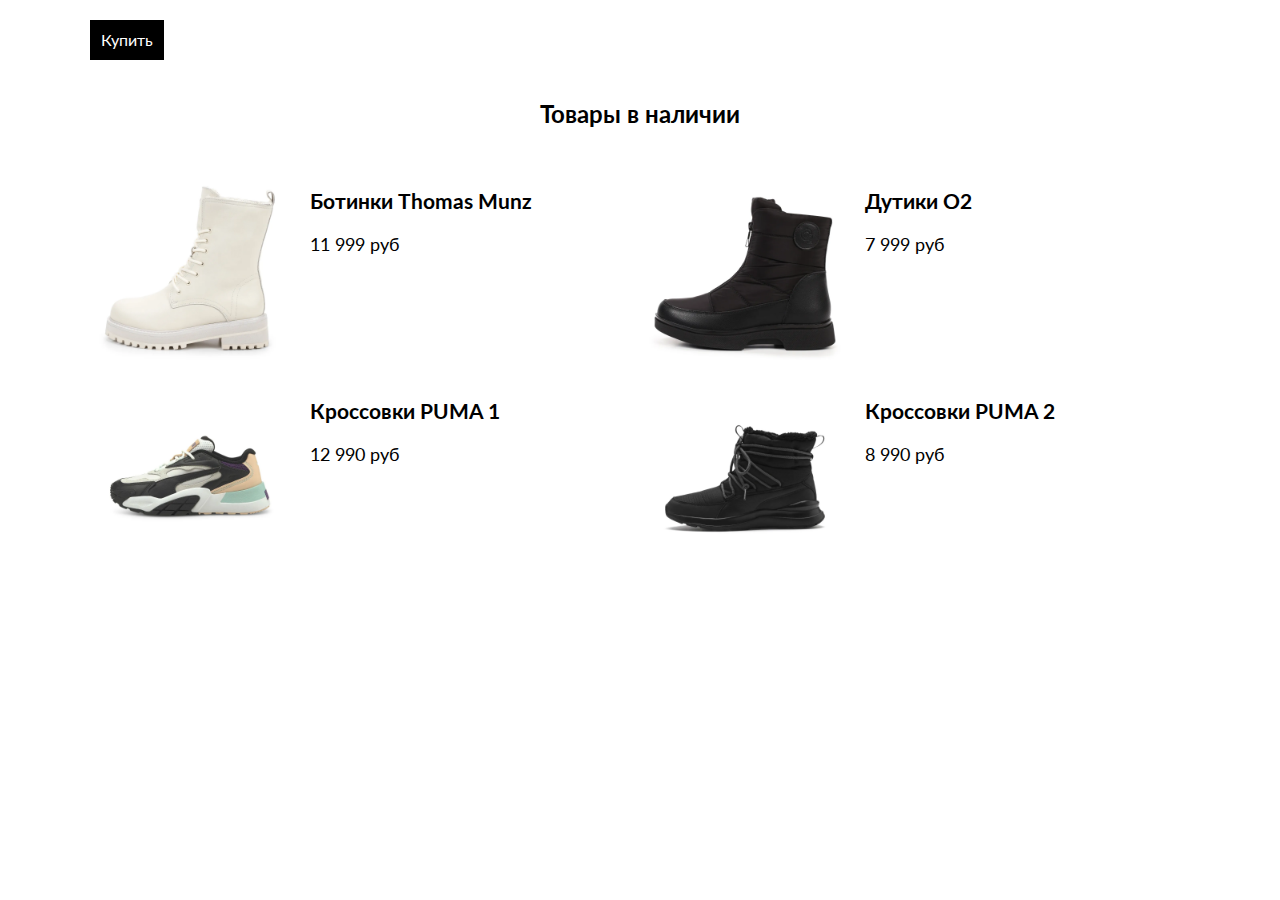
<file: index.html>
<!DOCTYPE html>
<html lang="en">
  <head>
    <meta charset="UTF-8" />
    <meta http-equiv="X-UA-Compatible" content="IE=edge" />
    <meta name="viewport" content="width=device-width, initial-scale=1.0" />

    <link rel="stylesheet" href="./normalize.css" />
    <link rel="stylesheet" href="./style.css" />

    <title>Webbooster Shop</title>

    <!-- Yandex.Metrika counter -->
    <script type="text/javascript">
      (function (m, e, t, r, i, k, a) {
        m[i] =
          m[i] ||
          function () {
            (m[i].a = m[i].a || []).push(arguments);
          };
        m[i].l = 1 * new Date();
        for (var j = 0; j < document.scripts.length; j++) {
          if (document.scripts[j].src === r) {
            return;
          }
        }
        (k = e.createElement(t)),
          (a = e.getElementsByTagName(t)[0]),
          (k.async = 1),
          (k.src = r),
          a.parentNode.insertBefore(k, a);
      })(
        window,
        document,
        'script',
        'https://mc.yandex.ru/metrika/tag.js',
        'ym'
      );

      ym(91099844, 'init', {
        clickmap: true,
        trackLinks: true,
        accurateTrackBounce: true,
      });
    </script>
    <noscript
      ><div>
        <img
          src="https://mc.yandex.ru/watch/91099844"
          style="position: absolute; left: -9999px"
          alt=""
        /></div
    ></noscript>
    <!-- /Yandex.Metrika counter -->
  </head>
  <body>
    <div class="container">
      <header class="header">
        <button class="button popup-btn">Купить</button>
      </header>

      <main class="main">
        <div class="popup" style="display: none">
          <div class="popup__content">
            <section>
              <form method="GET" class="form">
                <input
                  name="name"
                  class="input form__input form__name"
                  type="text"
                  placeholder="Имя"
                />

                <input
                  name="phone"
                  class="input form__input form__phone"
                  type="tel"
                  placeholder="Телефон"
                />

                <select name="product" value="" class="form__select">
                  <option value="" disabled>Выберите из списка:</option>
                </select>

                <input class="input form__email" type="email" name="email"
                placeholder="Получать письма по email о новых товарах "" />

                <button class="button form__button">Купить</button>
              </form>
            </section>
          </div>
        </div>

        <section class="cards-wrapper">
          <h2>Товары в наличии</h2>
          <div class="cards">
            <div class="cards__item">
              <div class="cards__img"><img src="img/1.png" alt="1" /></div>
              <div class="cards__info">
                <h3>Ботинки Thomas Munz</h3>
                <p>11 999 руб</p>
              </div>
            </div>

            <div class="cards__item">
              <div class="cards__img"><img src="img/2.png" alt="1" /></div>
              <div class="cards__info">
                <h3>Дутики O2</h3>
                <p>7 999 руб</p>
              </div>
            </div>

            <div class="cards__item">
              <div class="cards__img"><img src="img/3.png" alt="1" /></div>
              <div class="cards__info">
                <h3>Кроссовки PUMA 1</h3>
                <p>12 990 руб</p>
              </div>
            </div>

            <div class="cards__item">
              <div class="cards__img"><img src="img/4.png" alt="1" /></div>
              <div class="cards__info">
                <h3>Кроссовки PUMA 2</h3>
                <p>8 990 руб</p>
              </div>
            </div>
          </div>
        </section>
      </main>
    </div>
    <script src="script.js"></script>
  </body>
</html>
</file>
<file: style.css>
@import url('https://fonts.googleapis.com/css2?family=Lato:wght@100;300;400;700&display=swap');

body {
  padding: 20px;
  font-family: 'Lato', sans-serif;
}
.container {
  width: 100%;
  max-width: 1100px;
  margin: 0 auto;
}
/* .header {
} */
.button {
  cursor: pointer;
  background: #000;
  padding: 10px;
  color: #fff;
  transition: all 0.2s;
  border: 1px solid #000;
}
.button:hover {
  background: #fff;
  color: #000;
}
.input {
  padding: 10px;
  outline: none;
  border: 1px solid #777;
}
.form__email {
  min-width: 315px;
}
/* .email__button {
} */
.popup {
  position: fixed;
  top: 0;
  bottom: 0;
  left: 0;
  right: 0;
  background-color: rgba(0, 0, 0, 0.6);
  display: flex;
  align-items: center;
  justify-content: center;
}
.popup__content {
  padding: 20px;
  background-color: rgba(255, 255, 255, 1);
  width: 100%;
  max-width: 600px;
}
.form {
  display: flex;
  flex-direction: column;
  gap: 10px;
}
/* .form__input {
} */
.warning {
  color: rgb(210, 30, 30);
}
.wrong-input {
  border-color: rgb(210, 30, 30);
  color: rgb(210, 30, 30);
}
.wrong-input::placeholder {
  color: rgb(210, 30, 30);
}
.form__select {
  padding: 10px;
  border: 1px solid #777;
  outline: none;
}
.form__button,
.popup-btn {
  width: fit-content;
}
.cards-wrapper h2 {
  margin: 40px 0;
  text-align: center;
}
.cards {
  display: grid;
  grid-template-columns: 1fr 1fr;
  gap: 10px;
}
.cards__item {
  /* border: 2px solid #444; */
  display: grid;
  grid-template-columns: 200px 1fr;
}
.cards__img {
  width: 400px;
  height: 200px;
  object-fit: contain;
}
.cards__img img {
  height: 100%;
}
.cards__info {
  font-size: 18px;
  margin-left: 20px;
}
</file>
